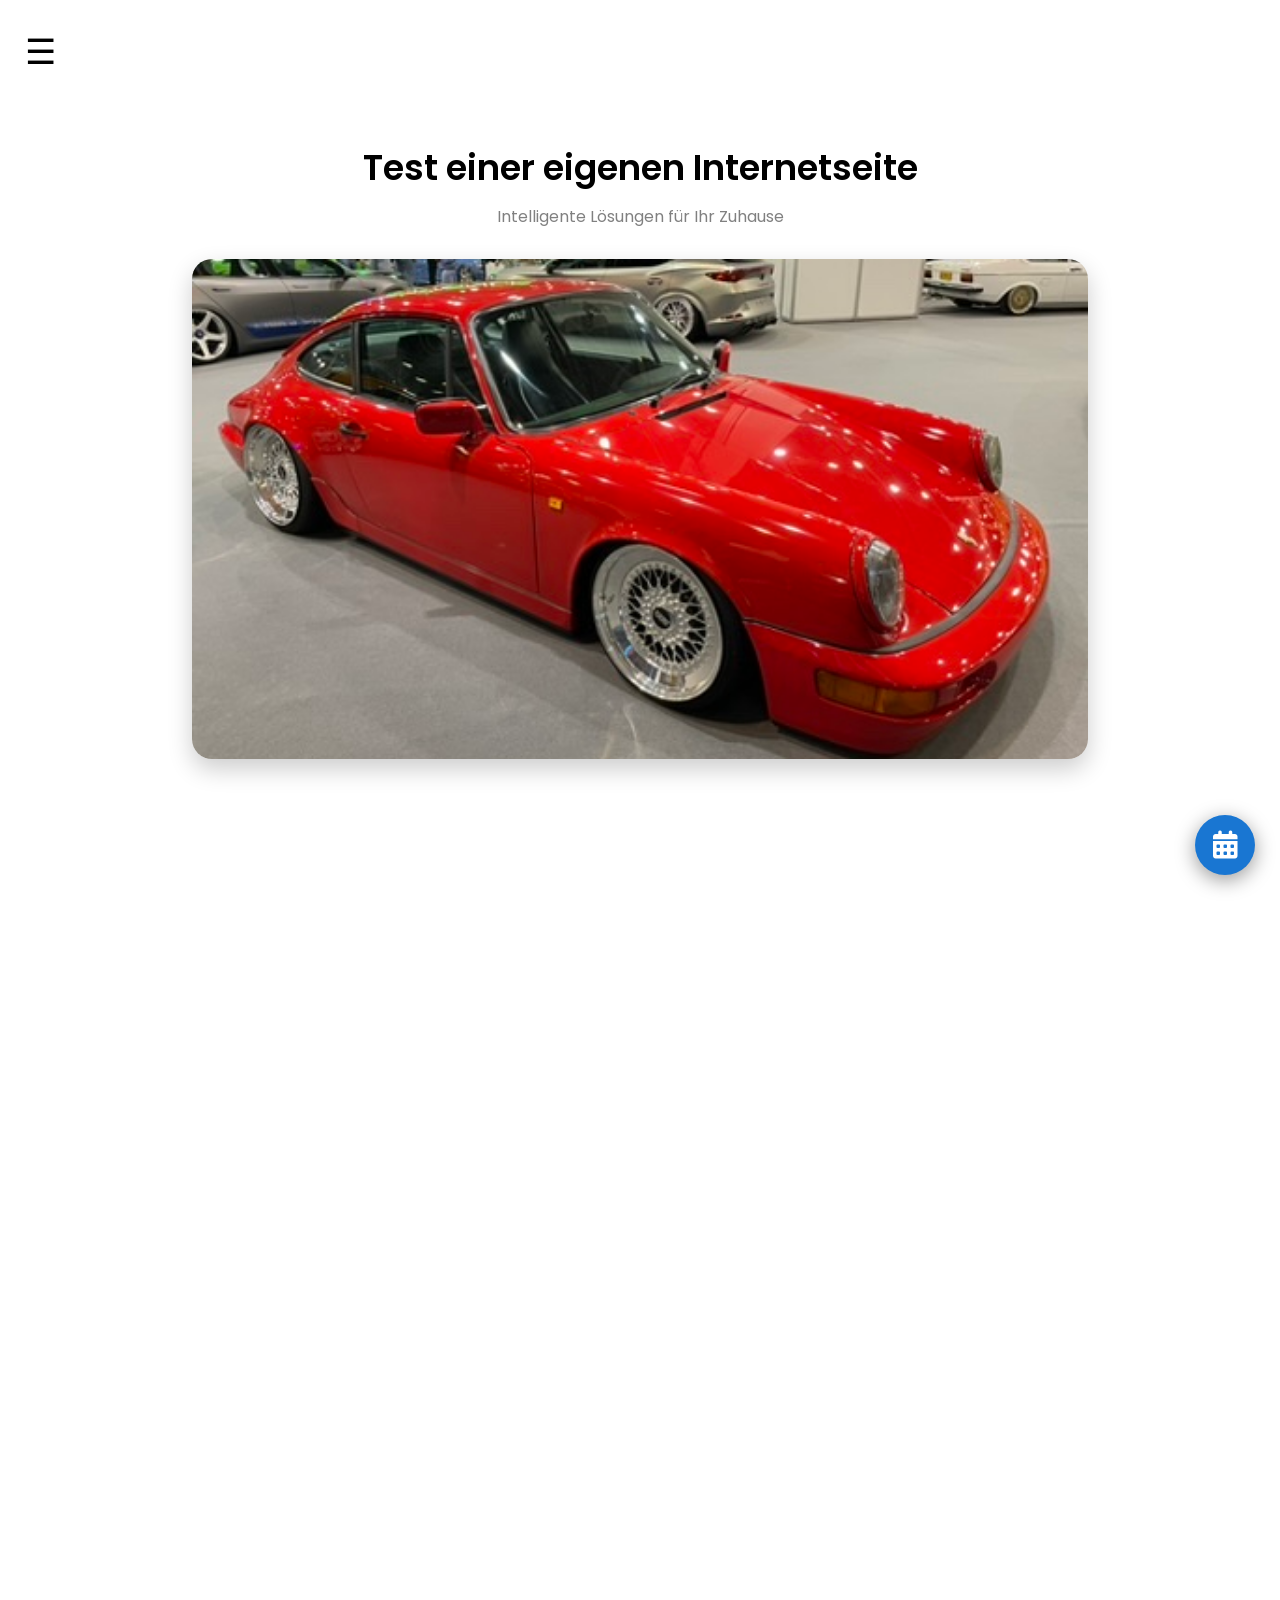
<file: index.html>
<!DOCTYPE html>
<html lang="de">
<head>
    <meta charset="UTF-8">
    <meta name="viewport" content="width=device-width, initial-scale=1.0">
    <title>Test einer eigenen Internetseite</title>

    <link rel="stylesheet" href="style.css">

    <link rel="preconnect" href="https://fonts.googleapis.com">
    <link href="https://fonts.googleapis.com/css2?family=Poppins:wght@300;500;700&display=swap" rel="stylesheet">
    <link rel="stylesheet" href="https://cdnjs.cloudflare.com/ajax/libs/font-awesome/6.5.1/css/all.min.css">
</head>

<body>

<div id="menuButton">&#9776;</div>

<nav id="sidebar">
    <a href="index.html" class="active">Startseite</a>
    <a href="pages/leistungen.html">Leistungen</a>
    <a href="pages/referenzen.html">Referenzen</a>
    <a href="pages/ueber-uns.html">Über Uns</a>
    <a href="pages/kontakt.html">Kontakt</a>
</nav>

<header>

<h1>Test einer eigenen Internetseite</h1>

<p>Intelligente Lösungen für Ihr Zuhause</p>

<div class="slider">

<img id="slideImage" src="images/projekt1.jpg">

</div>

</header>

<section class="info">

<h2>Unternehmensinformationen</h2>

<p>

Test einer eigenen Internetseite<br><br>

Musterstraße 1<br>

32278 Kirchlengern<br><br>

Telefon: +49 123456789<br>

E-Mail: info@Test einer eigenen Internetseite.de

</p>

</section>

<a href="pages/termin.html" class="floatingButton">
    <i class="fa-solid fa-calendar-days"></i>
</a>

<script src="script.js"></script>

</body>
</html>
</file>
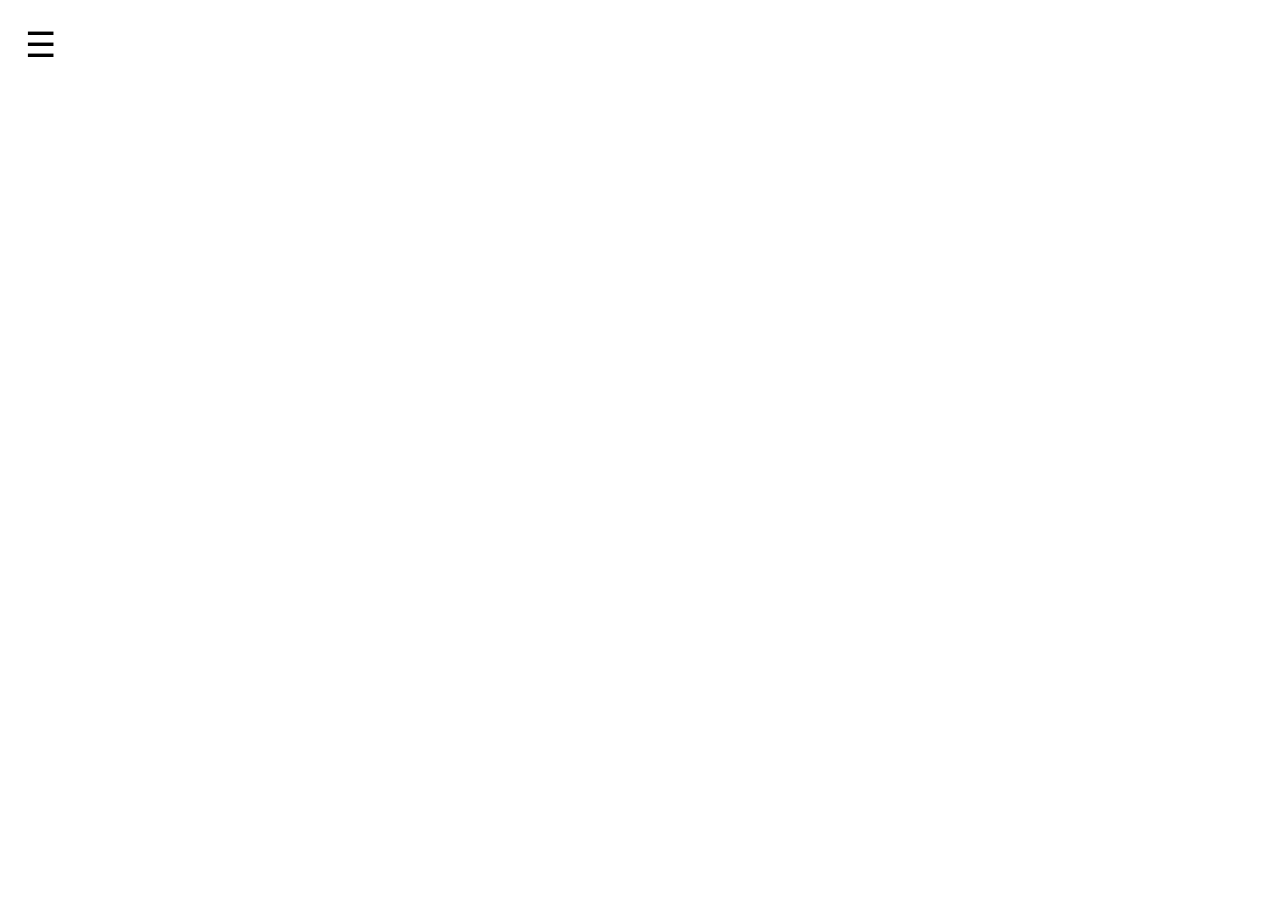
<file: pages/termin.html>
<!DOCTYPE html>
<html lang="de">
<head>
    <meta charset="UTF-8">
    <meta name="viewport" content="width=device-width, initial-scale=1.0">
    <title>Termin vereinbaren</title>

    <link rel="stylesheet" href="../style.css">
</head>

<body>

<div id="menuButton">&#9776;</div>

<nav id="sidebar">
    <a href="../index.html">Startseite</a>
    <a href="leistungen.html">Leistungen</a>
    <a href="referenzen.html">Referenzen</a>
    <a href="ueber-uns.html">Über Uns</a>
    <a href="kontakt.html">Kontakt</a>
</nav>

<section class="info">
    <h1>Termin vereinbaren</h1>

    <p>
        Sie haben Fragen oder planen ein Projekt?
        Schreiben Sie uns gerne eine Nachricht.
        Wir melden uns schnellstmöglich bei Ihnen.
    </p>

    <form>
        <label for="name">Ihr Name:</label>
        <input type="text" id="name" name="name" required>

        <label for="email">Ihre E-Mail-Adresse:</label>
        <input type="email" id="email" name="email" required>

        <label for="telefon">Ihre Telefonnummer:</label>
        <input type="tel" id="telefon" name="telefon">

        <label for="datum">Wunschtermin:</label>
        <input type="date" id="datum" name="datum">

        <label for="nachricht">Worum geht es?</label>
        <textarea id="nachricht" name="nachricht" rows="5"></textarea>

        <button type="submit">Terminanfrage senden</button>
    </form>
</section>

<script src="../script.js"></script>

</body>
</html>
</file>
<file: style.css>
*{
margin:0;
padding:0;
box-sizing:border-box;
font-family:Poppins,sans-serif;
}

body{

background:white;
overflow-x:hidden;

}

header{

height:100vh;

display:flex;

flex-direction:column;

justify-content:center;

align-items:center;

}

h1{

font-size:35px;

font-weight:600;

margin-bottom:10px;

}

header p{

color:gray;

margin-bottom:30px;

}

.slider{

width:70%;

max-width:900px;

height:500px;

border-radius:20px;

overflow:hidden;

box-shadow:0px 10px 25px rgba(0,0,0,0.2);

}

.slider img{

width:100%;

height:100%;

object-fit:cover;

transition:1s;

}

#menuButton{

position:fixed;

left:25px;

top:25px;

font-size:35px;

cursor:pointer;

z-index:1000;

}

#sidebar{

position:fixed;

left:-250px;

top:0;

width:250px;

height:100vh;

background:#222;

display:flex;

flex-direction:column;

padding-top:100px;

transition:.4s;

z-index:999;

}

#sidebar a{

color:white;

text-decoration:none;

padding:20px;

font-size:18px;

}

#sidebar.open{

left:0;

}

#sidebar a.active{

color:#1976d2;

font-weight:bold;

}

.info{

padding:150px 15%;

background:#f4f4f48e;

opacity:0;

transform:translateY(80px);

transition:1s;

}

.info.show{

opacity:1;

transform:translateY(0px);

}

.info h2{

margin-bottom:30px;

font-size:35px;

}

.info p{

line-height:35px;

font-size:20px;

}

.floatingButton{

position:fixed;

right:25px;

bottom:25px;

width:60px;

height:60px;

background:#1976d2;

border-radius:50%;

box-shadow:0px 5px 20px rgba(0,0,0,.4);

z-index:9999;

cursor:pointer;

animation:pulse 2s infinite;

display:flex;
justify-content:center;
align-items:center;
font-size:28px;
color:white;

}

@keyframes pulse{

0%{

transform:scale(1);

}

50%{

transform:scale(1.08);

}

100%{

transform:scale(1);

}

}
</file>
